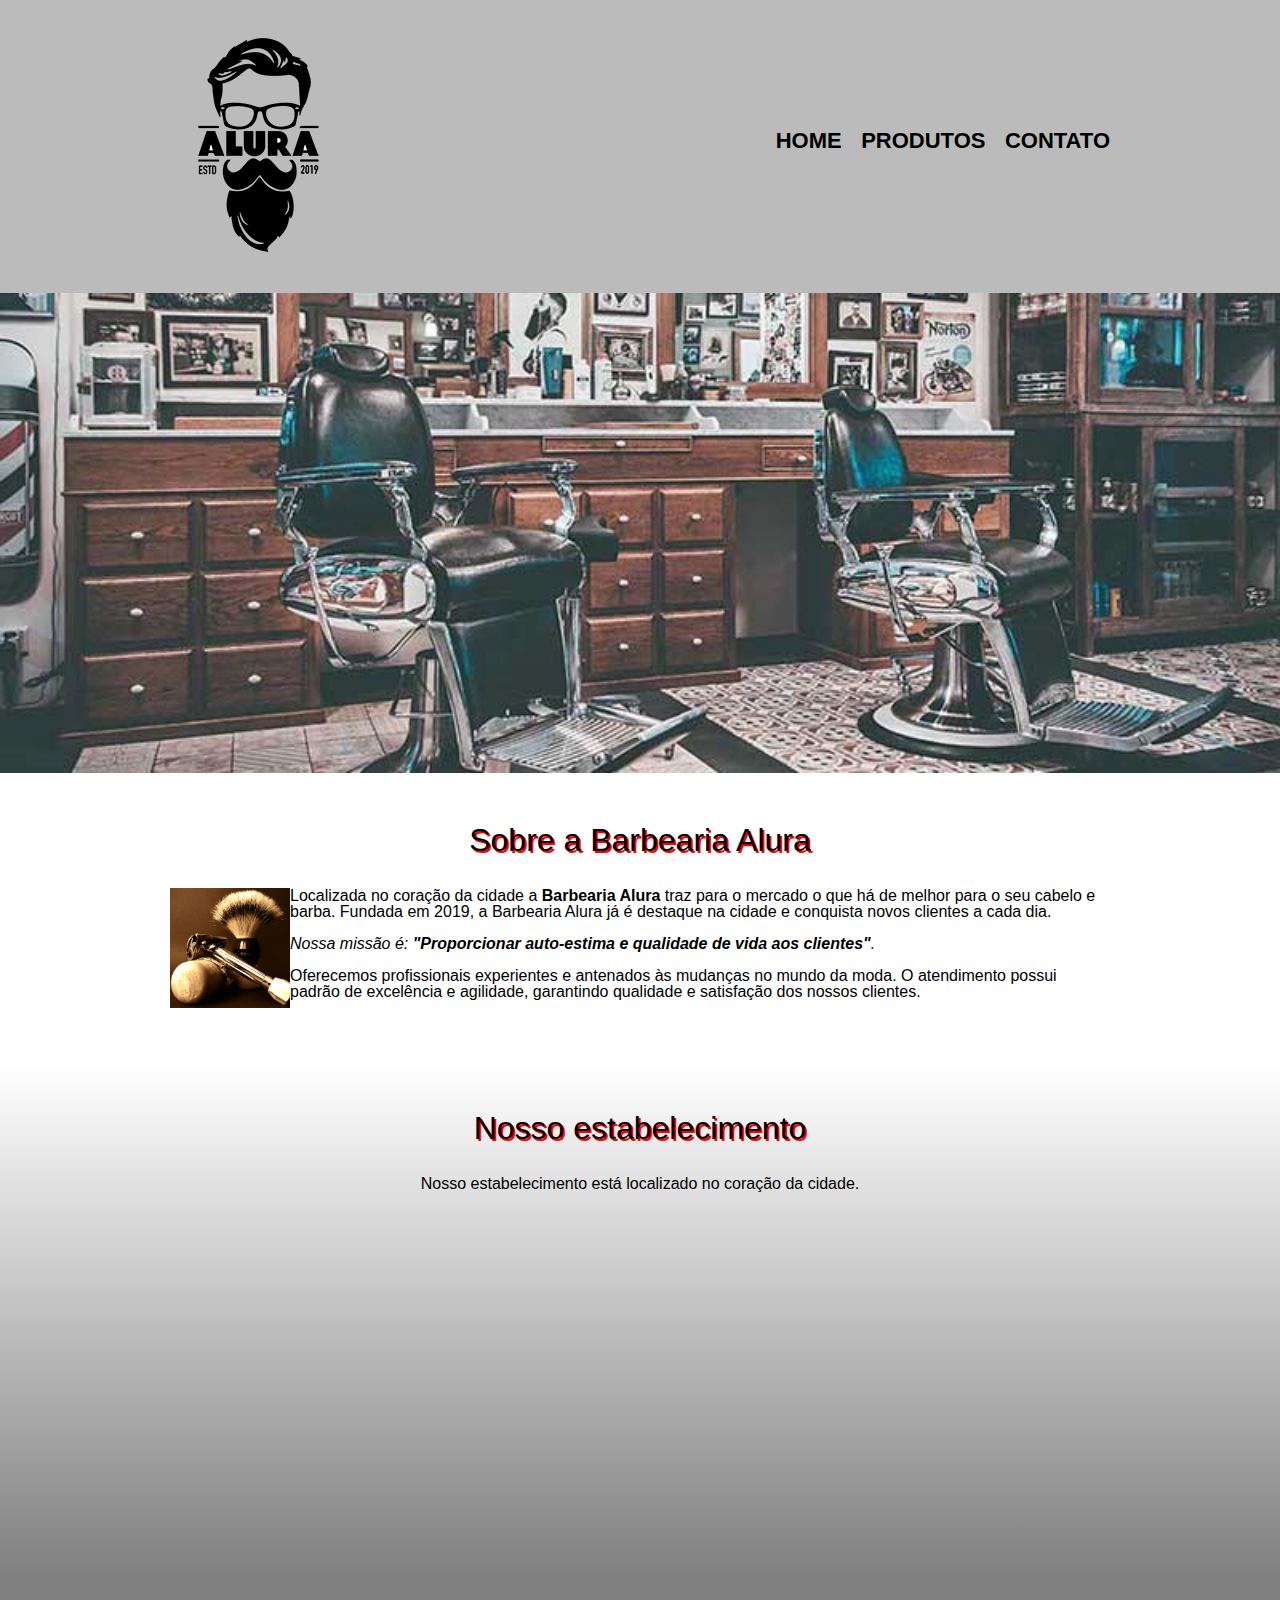
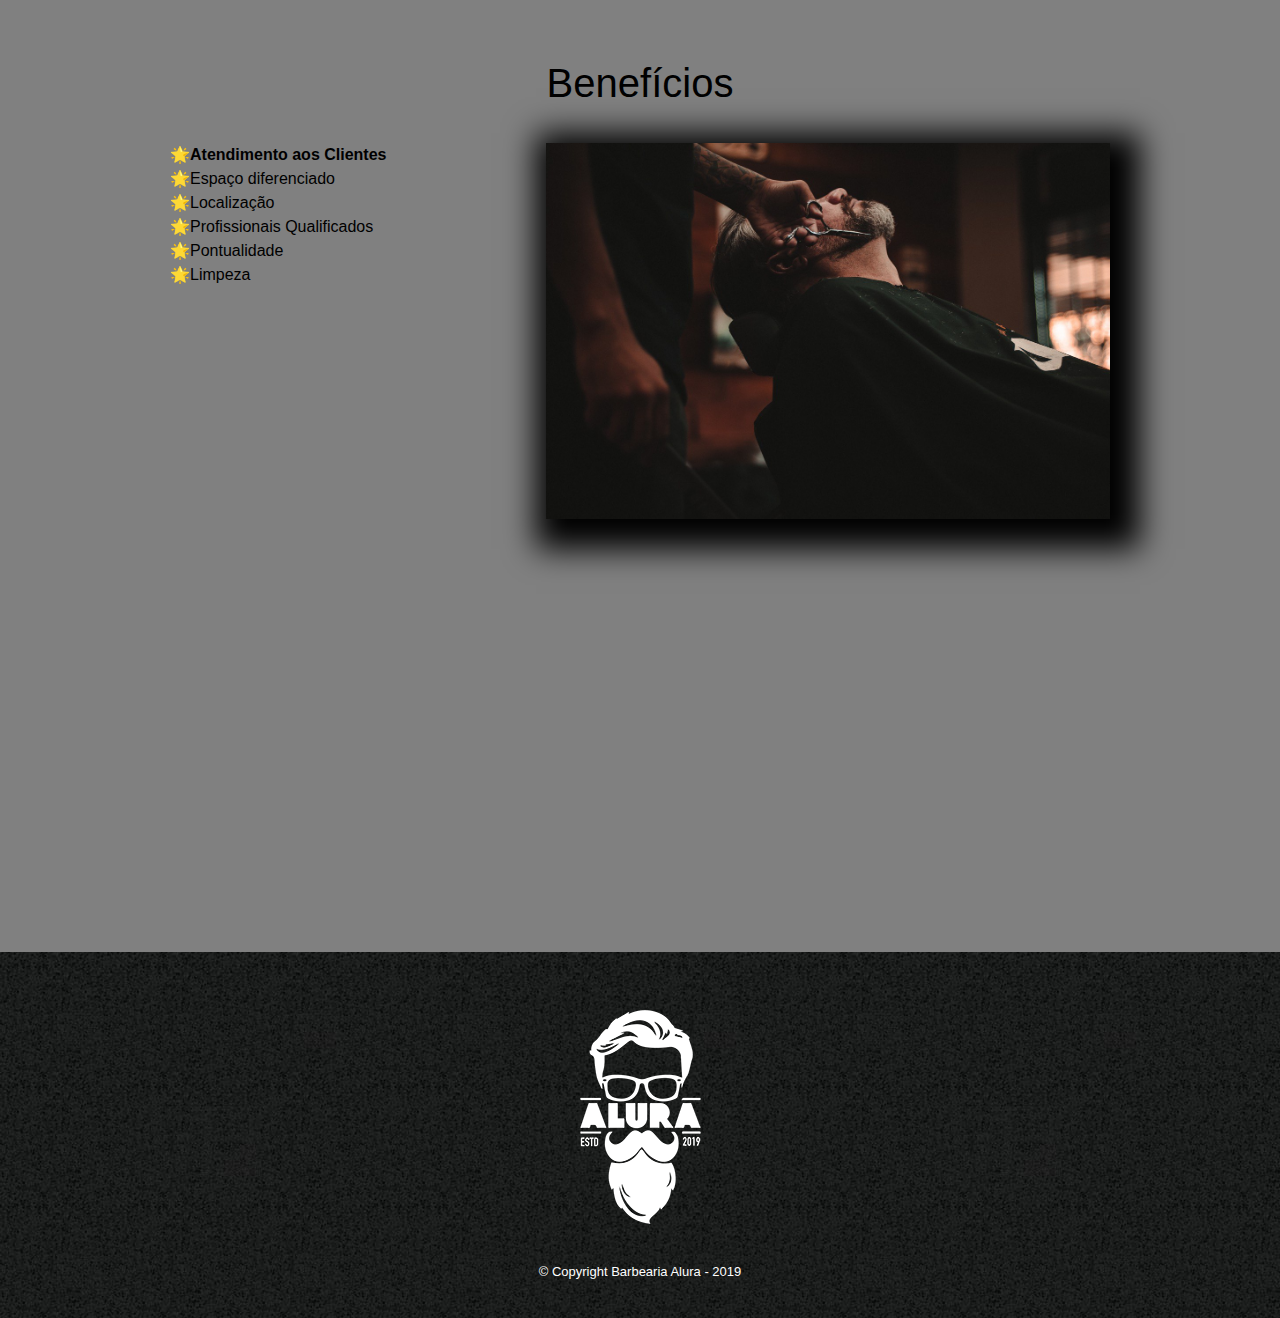
<file: index.html>
<!DOCTYPE html>
<html lang="pt-br">
	<head>
		<meta charset="UTF-8">
		<meta name="viewport content" content="width-device-width"> <!--Coloco esse comando para ficar legal o visual no celular-->
		<title>Barbearia Alura</title>
		
		<link rel="stylesheet" href="reset.css">
		<link rel="stylesheet" href="style.css">

	</head>

	<body>
		<header>
			<div class="caixa">
				<h1><img src="logo.png"></h1>

				<nav>
					<ul>
						<li><a href="index.html">Home</a></li>
						<li><a href="produtos.html">Produtos</a></li>
						<li><a href="contato.html">Contato</a></li>
					</ul>
				</nav>
			</div>
		</header>


		<img class="banner" src="banner.jpg" >

		<main>
			<section class="principal">
				<h2 class="tituto-principal">Sobre a Barbearia Alura</h2>

				<img  class="utensilios" src="utensilios.jpg" alt="Utensilios de um barbeiro">
		 
				<p>Localizada no coração da cidade a <strong>Barbearia Alura</strong> traz para o mercado o que há de melhor para o seu cabelo e barba. Fundada em 2019, a Barbearia Alura já é destaque na cidade e conquista novos clientes a cada dia.</p>
	
				<p id="missao"><em>Nossa missão é: <strong>"Proporcionar auto-estima e qualidade de vida aos clientes"</strong>.</em></p>
	
				<p>Oferecemos profissionais experientes e antenados às mudanças no mundo da moda. O atendimento possui padrão de excelência e agilidade, garantindo qualidade e satisfação dos nossos clientes.</p>
			</section>

			<section class="mapa">
				<h3 class="tituto-principal">Nosso estabelecimento</h3>
				<p>Nosso estabelecimento está localizado no coração da cidade.</p>

				<div class="mapa-conteudo">
					<iframe src="https://www.google.com/maps/embed?pb=!1m18!1m12!1m3!1d3656.448598130907!2d-46.634653385542414!3d-23.588239368469353!2m3!1f0!2f0!3f0!3m2!1i1024!2i768!4f13.1!3m3!1m2!1s0x94ce5a2b2ed7f3a1%3A0xab35da2f5ca62674!2sCaelum%20-%20Escola%20de%20Tecnologia!5e0!3m2!1spt-BR!2sbr!4v1580916426151!5m2!1spt-BR!2sbr" width="100%" height="300" frameborder="0" style="border:0;" allowfullscreen=""></iframe>
				</div>

			</section>
	
			<section class="beneficios">
				<h3 class="titulo-centralizado">Benefícios</h3>
					<div class="conteudo-beneficios">
						<ul class="lista-beneficios">
							<li class="itens">Atendimento aos Clientes</li>
							<li class="itens">Espaço diferenciado</li>
							<li class="itens">Localização</li>
							<li class="itens">Profissionais Qualificados</li>
							<li class="itens">Pontualidade</li>
							<li class="itens">Limpeza</li>
						</ul><img src="beneficios.jpg" class="imagem-beneficios"> <!--Para ficar a imagem do lado da lista tenho q colocar junto com a lista, SEM ESPAÇO-->
					</div>
					<!--Adicionando um video, colocando dentro de um div para poder centralizar na página-->
					<div class="video">
						<iframe width="560" height="315" src="https://www.youtube.com/embed/wcVVXUV0YUY" frameborder="0" allow="accelerometer; autoplay; encrypted-media; gyroscope; picture-in-picture" allowfullscreen></iframe>
				</div>
				
			</section>

		</main>

		<footer>
			<img src="logo-branco.png">
			<p class="copyright">&copy; Copyright Barbearia Alura - 2019</p>
		</footer>

	</body>
</html>
</file>
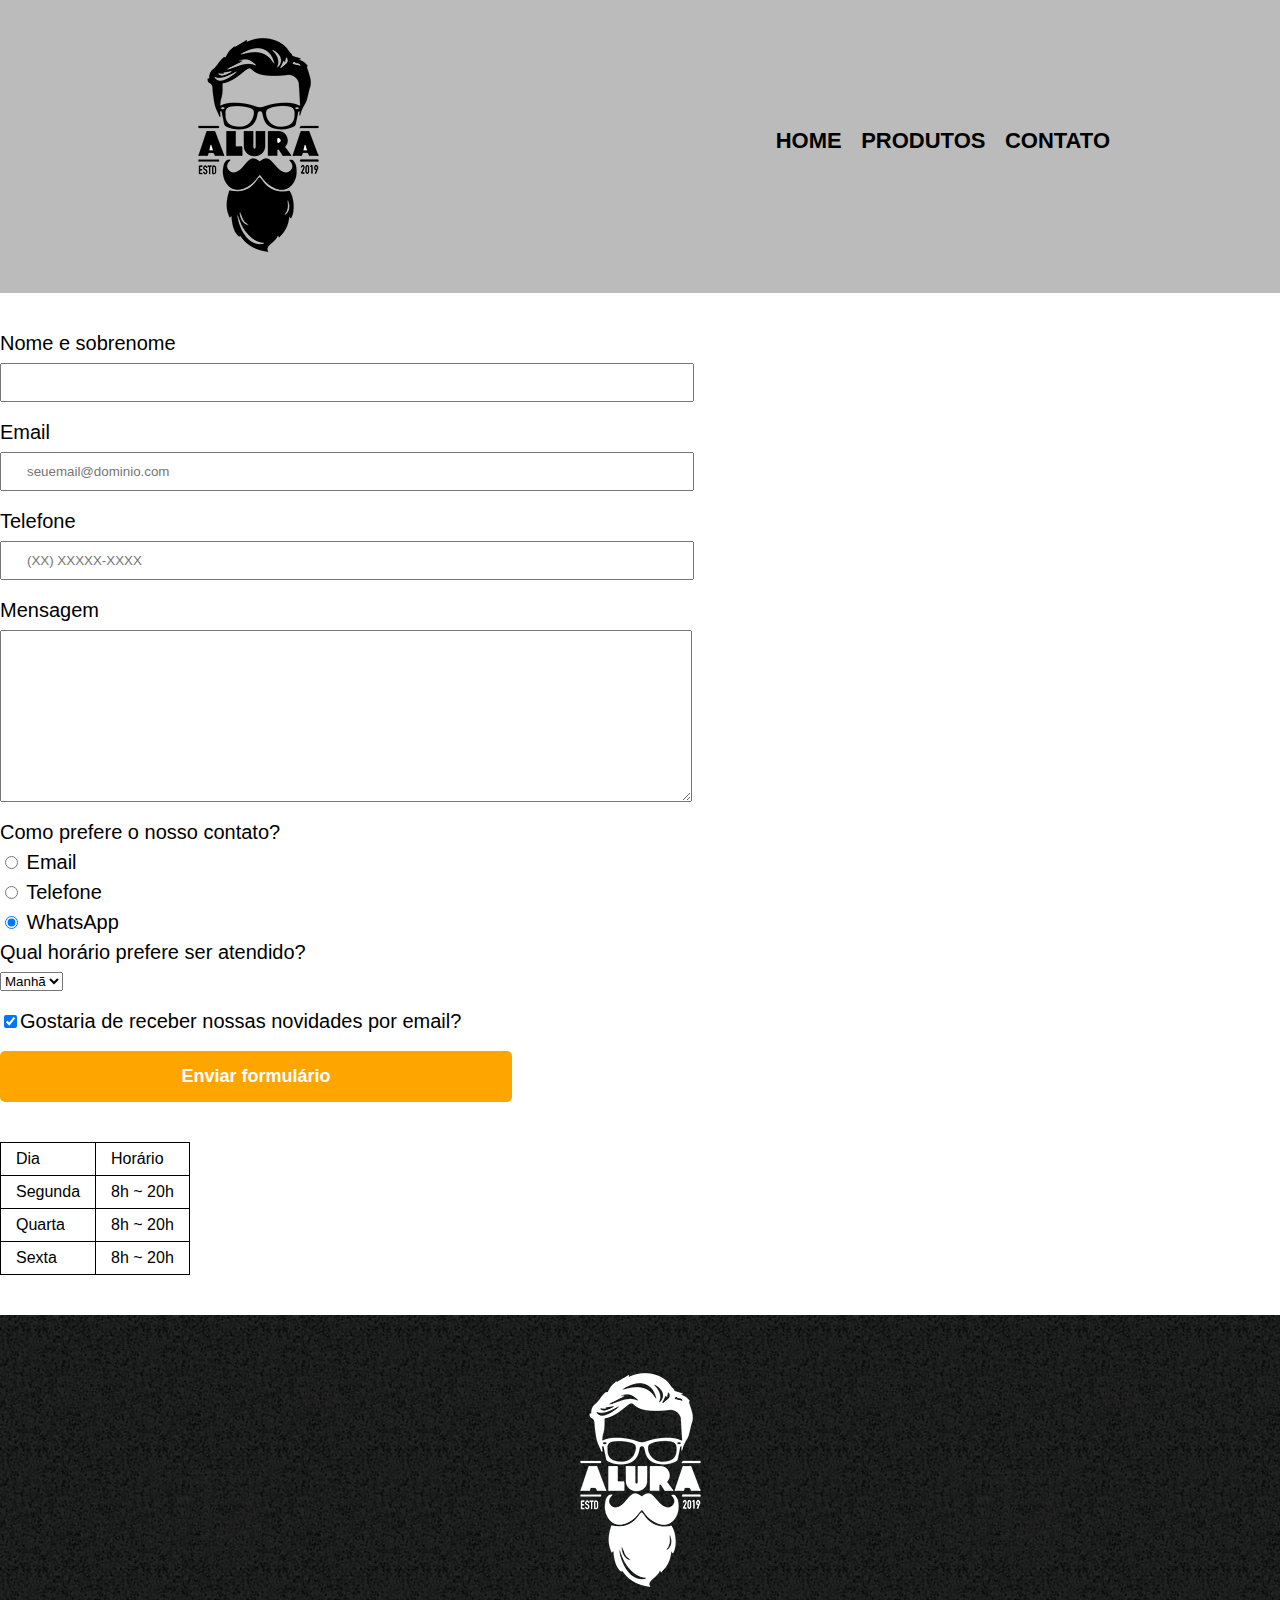
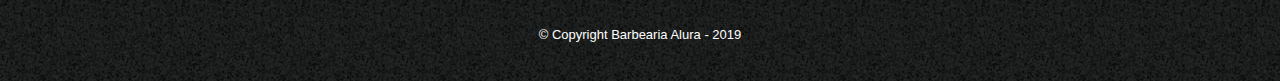
<file: contato.html>
<!DOCTYPE html>
<html>
	<head>
		<meta charset="UTF-8">
		<title>Contato - Barbearia Alura</title>

		<link rel="stylesheet" href="reset.css">
		<link rel="stylesheet" href="style.css">
	</head>
	<body>
		<header>
			<div class="caixa">
				<h1><img src="logo.png" alt="Logo da Barbearia Alura"></h1>

				<nav>
					<ul>
						<li><a href="index.html">Home</a></li>
						<li><a href="produtos.html">Produtos</a></li>
						<li><a href="contato.html">Contato</a></li>
					</ul>
				</nav>
			</div>
		</header>

		<main>
			<form>
				<label for="nomesobrenome">Nome e sobrenome</label>
				<input type="text" id="nomesobrenome" class="input-padrao" required>

				<label for="email">Email</label>
				<input type="email" id="email" class="input-padrao" required placeholder="seuemail@dominio.com">

				<label for="telefone">Telefone</label>
				<input type="tel" id="telefone" class="input-padrao" required placeholder="(XX) XXXXX-XXXX">

				<label for="mensagem">Mensagem</label>
				<textarea cols="70" rows="10" id="mensagem" class="input-padrao" required></textarea>

				<fieldset>
					<legend>Como prefere o nosso contato?</legend>
					<label for="radio-email"><input type="radio" name="contato" value="email" id="radio-email"> Email</label>
					
					<label for="radio-telefone"><input type="radio" name="contato" value="telefone" id="radio-telefone"> Telefone</label>
					
					<label for="radio-whatsapp"><input type="radio" name="contato" value="whatsapp" id="radio-whatsapp" checked> WhatsApp</label>
				</fieldset>

				<fieldset>
					<legend>Qual horário prefere ser atendido?</legend>
					<select>
						<option>Manhã</option>
						<option>Tarde</option>
						<option>Noite</option>
					</select>
				</fieldset>

				<label class="checkbox"><input type="checkbox" checked>Gostaria de receber nossas novidades por email?</label>

				<input type="submit" value="Enviar formulário" class="enviar">
			</form>

			<table>
				<tr>
					<td>Dia</td>
					<td>Horário</td>
				</tr>
				<tr>
					<td>Segunda</td>
					<td>8h ~ 20h</td>
				</tr>
				<tr>
					<td>Quarta</td>
					<td>8h ~ 20h</td>
				</tr>
				<tr>
					<td>Sexta</td>
					<td>8h ~ 20h</td>
				</tr>
			</table>
		</main>

		<footer>
			<img src="logo-branco.png" alt="Logo da Barbearia Alura">
			<p class="copyright">&copy; Copyright Barbearia Alura - 2019</p>
		</footer>
	</body>
</html>
</file>
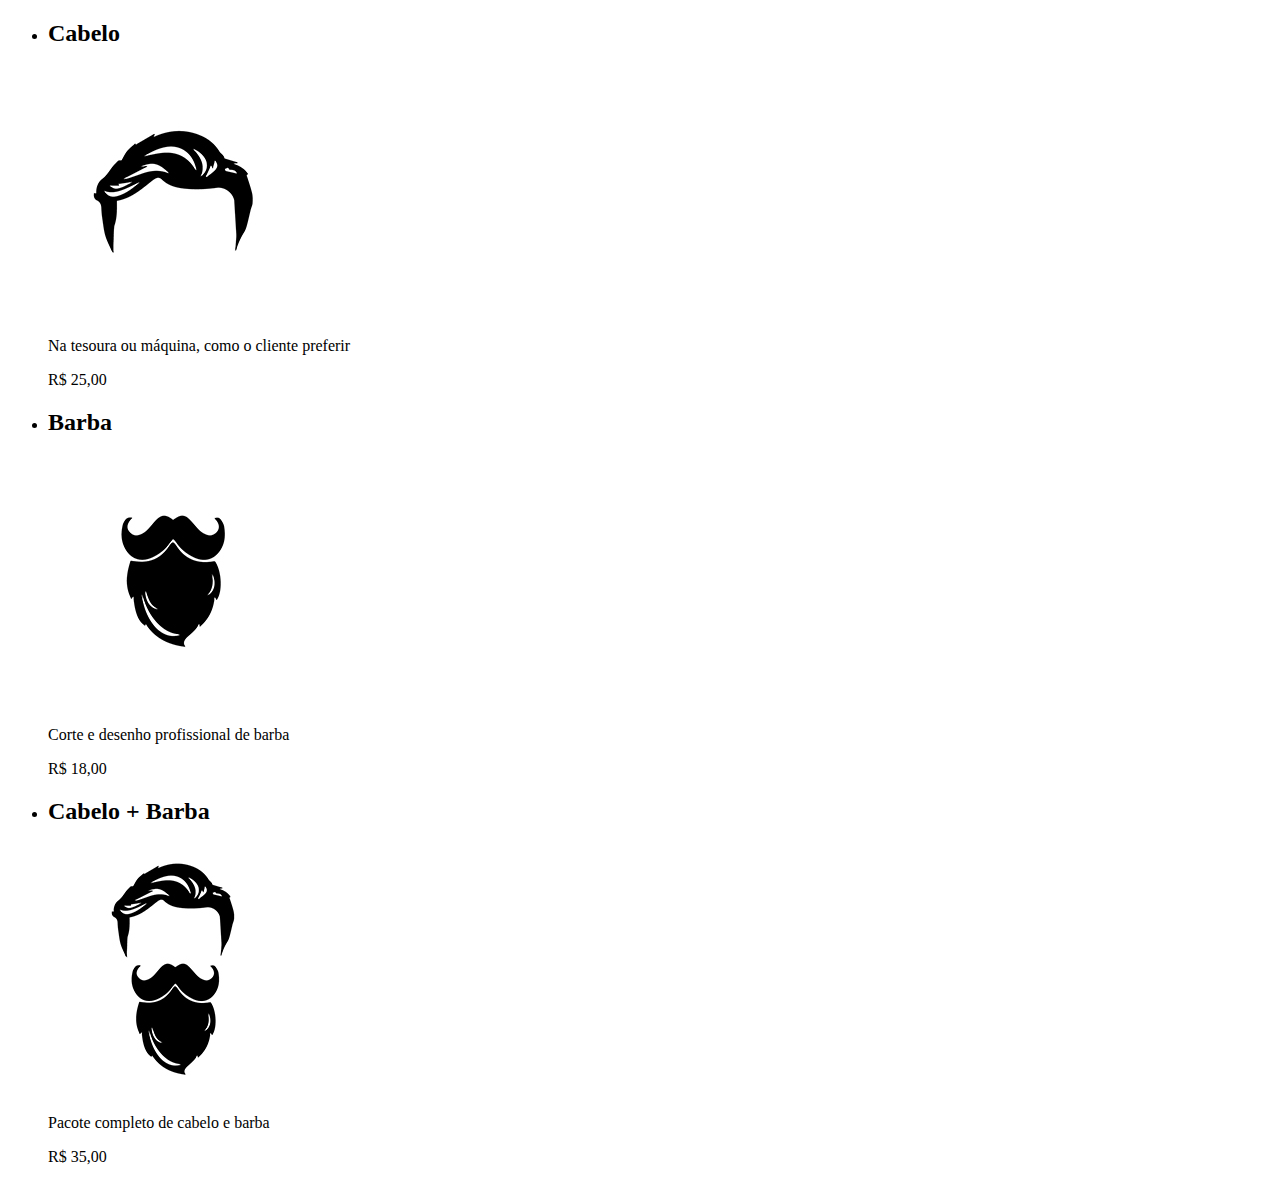
<file: produtos.html>
<!DOCTYPE html>
<html>
	<head>
		<meta charset="UTF-8">
		<title>Produtos - Barbearia Alura</title>

	</head>
	<body>

		<main>
			<ul class="produtos">
				<li>
					<h2>Cabelo</h2>
					<img src="cabelo.jpg">
					<p class="produto-descricao">Na tesoura ou máquina, como o cliente preferir</p>
					<p class="produto-preco">R$ 25,00</p>
				</li>
				<li>
					<h2>Barba</h2>
					<img src="barba.jpg">
					<p class="produto-descricao">Corte e desenho profissional de barba</p>
					<p class="produto-preco">R$ 18,00</p>
				</li>
				<li>
					<h2>Cabelo + Barba</h2>
					<img src="cabelo+barba.jpg">
					<p class="produto-descricao">Pacote completo de cabelo e barba</p>
					<p class="produto-preco">R$ 35,00</p>
				</li>
			</ul>
		</main>


	</body>
</html>
</file>
<file: style.css>
body{
	font-family: 'Montserrat', sans-serif;
}
header {
	background: #BBBBBB;
	padding: 20px 0;
}

.caixa {
	position: relative;
	width: 940px;
	margin: 0 auto;
}

nav {
	position: absolute;
	top: 110px;
	right: 0;
}

nav li {
	display: inline;
	margin: 0 0 0 15px;
}

nav a {
	text-transform: uppercase;
	color: #000000;
	font-weight: bold;
	font-size: 22px;
	text-decoration: none;
}

nav a:hover {
	color: #C78C19;
	text-decoration: underline;
}

.produtos {
	width: 940px;
	margin: 0 auto;
	padding: 50px 0;
}

.produtos li {
	display: inline-block;
	text-align: center;
	width: 30%;
	vertical-align: top;
	margin: 0 1.5%;
	padding: 30px 20px;
	box-sizing: border-box;
	border: 2px solid #000000;
	border-radius: 10px;
}

.produtos li:hover {
	border-color: #C78C19;
}

.produtos li:active {
	border-color: #088C19;	
}

.produtos li:hover h2 {
	font-size: 34px;
}

.produtos h2 {
	font-size: 30px;
	font-weight: bold;
}

.produto-descricao {
	font-size: 18px;
}

.produto-preco {
	font-size: 22px;
	font-weight: bold;
	margin-top: 10px;
}

footer {
	text-align: center;
	background: url("bg.jpg");
	padding: 40px 0;
}

.copyright {
	color: #FFFFFF;
	font-size: 13px;
	margin: 20px 0 0;
}

main {
	/*Aqui fiz a centralização do tesxto todo do main
	width: 940px;
	margin: 0 auto; tirei e coloquei em todos os elementos principal, mapa e beneficios*/
}

form {
	margin: 40px 0;
}

form label, form legend {
	display:block;
	font-size: 20px;
	margin: 0 0 10px;
}

.input-padrao {
	display: block;
	margin: 0 0 20px;
	padding: 10px 25px;
	width: 50%;
}

.checkbox {
	margin: 20px 0;
}

.enviar {
	width:40%;
	padding: 15px 0;
	background: orange;
	color: white;
	font-weight: bold;
	font-size: 18px;
	border: none;
	border-radius: 5px;
	transition: 1s all;
	cursor: pointer;
}

.enviar:hover {
	background: darkorange;
	transform: scale(1.2);
}

table {
	margin: 20px 0 40px;
}

thead {
	background: #555555;
	color: white;
	font-weight: bold;
}

td, th {
	border: 1px solid #000000;
	padding: 8px 15px;
}
/*CSS da página inicial*/
.banner{
	width: 100%;
}
.tituto-principal{
	text-align: center;
	font-size: 2em;/*dobro a medida (em) original*/ 
	margin: 0 0 1em;
	clear: left; /*limpa o floar que usei no utensilios*/
	text-shadow: 2px 2px red ;/*Coloquei a sobra no titulo, olhar os titulos principais*/
}

.principal{
	padding: 3em 0;
	background-color: #FFFFFF;
	width: 940px;
	margin: 0 auto;
}

.principal p{
	margin:  0 0 1em;
}
.principal strong{
	font-weight: bold;
}
.principal em{
	font-style: italic;
}
.utensilios{
	width: 120px;
	float: left;/*faco o texto vir do lado da imagem*/
	margin: 0 20px 20 px 0;
}
.beneficio {
	text-align: center;
	font-size: 2em;/*dobro a medida (em) original*/ 
}
.titulo-centralizado{
	text-align: center;
	font-size: 40px;
	padding: 40px 0;
}
.mapa{
	padding: 3em 0;
	background: linear-gradient(white,grey);/*Assim faço o degrade de fundo pelo linear-gradient*/
}
.mapa-conteudo{
	width: 940px;
	margin: 0 auto;
}
.mapa p{
	margin: 0 0 2em ;
	text-align: center;
}
.beneficios{
	padding: 3em 0;
	background-color: gray;
	/*box-shadow: inset 0 0 30px red;*//*Usando o inset faz sobra inteira no elemento, Testando a sobra em todo o quadro de beneficios*/ 
}
.conteudo-beneficios{
	width: 640px;
	margin: auto;
	width: 940px;
	margin: 0 auto;
}
.lista-beneficios{
	width: 40%;
	display: inline-block;/*estava ocupando 100% da largura, entao uso o displaY: inline-block para resolvar*/
	vertical-align: top;/*Quero que fiquei alinhada com a linha de cima */
}
.itens{
	line-height: 1.5em;/*Texto estava muito grudado ai usei para espaçar um pouco as letras*/
}
.itens::before{ /*Coloco antes de itens uma estrela*/
	content: "🌟";
}
/*Quero deixar em negrito somente o primeiro elemento da lista "nth-child(n)" n é qual linha que quero alterar*/
.itens:nth-child(1){
	font-weight: bold;/*Quero deixar em negrito somente o primeiro elemento da lista*/
}
.imagem-beneficios{
	width: 60%;
	opacity:  1 ;/*Adaptar a opacidade do elemento vai de 1(100% a 0(nada)*/
	transition: 400ms;/*Coloco uma transição de 400ms*/
	box-shadow: 10px 10px 30px 20px black;/*colocando sobra por tras da imagem, fiz o detalhe escuro no fundo da foto*/
}
.imagem-beneficios:hover{/*Quando o mouse estiver e, cima uso hover e ele tem opacidade 1*/
	opacity: 0.3;
}

.video{
	width: 560px;
	margin: 2em auto;
}

/*Entregar para telas de celular com esses comandos*/
@media screen and (max-width: 480px ){
	.caixa, .principal, .conteudo-beneficios{
		width: auto;
	}
	h1{
		text-align: center;
	}
	nav {
		position: static;
	}
	.lista-beneficios, imagem-beneficios {
		width: 100%
	}
}
</file>
